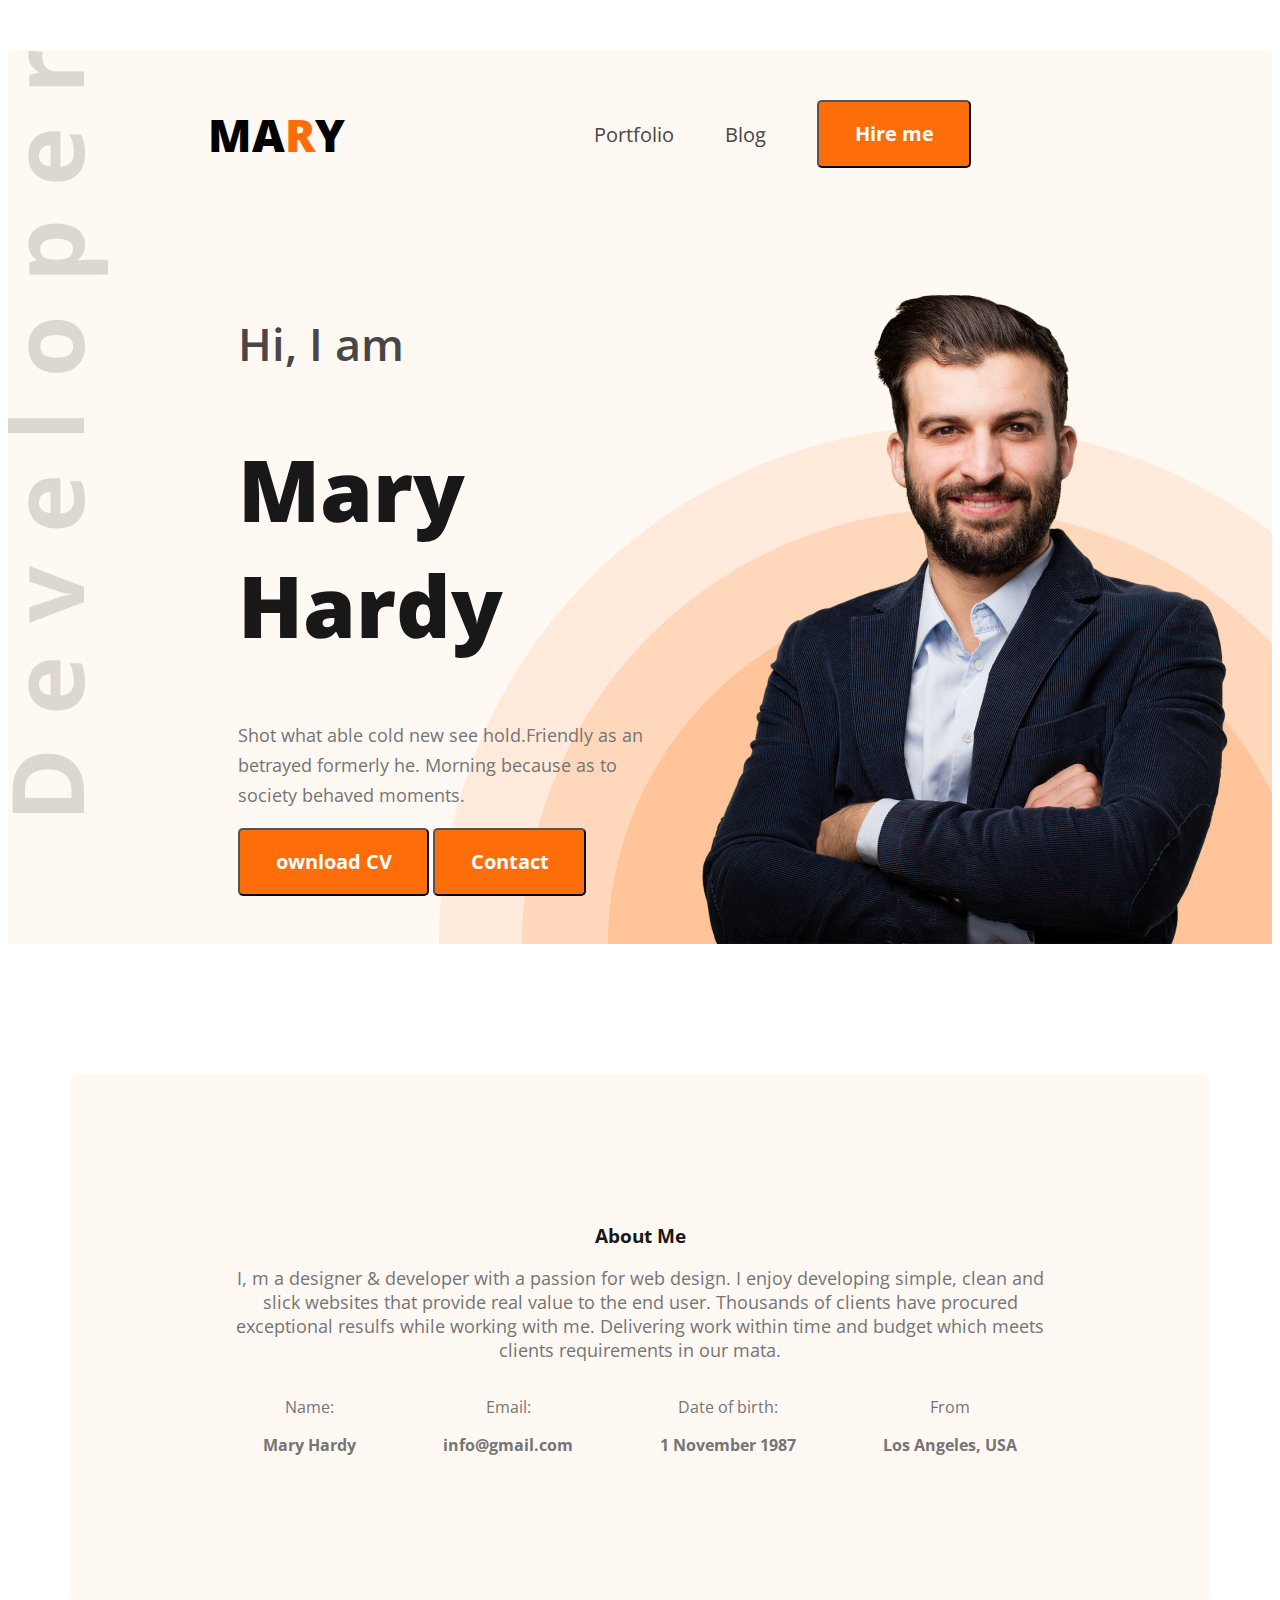
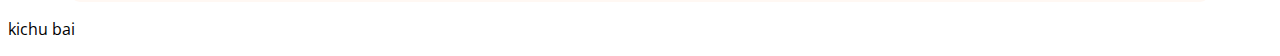
<file: index.html>
<!DOCTYPE html>
<html lang="en">
<head>
    <meta charset="UTF-8">
    <meta name="viewport" content="width=device-width, initial-scale=1.0">
    <title>Portfolio Website</title>
    <link rel="preconnect" href="https://fonts.googleapis.com">
    <link rel="preconnect" href="https://fonts.gstatic.com" crossorigin>
    <link href="https://fonts.googleapis.com/css2?family=Open+Sans:ital,wght@0,300..800;1,300..800&display=swap" rel="stylesheet">

   <link rel="stylesheet" href="style.css">

</head>
<body class="open-sans-normal">
    <header class="header">
        <nav>
            <h3 class="nav-title">MA<span class="text-primary">R</span>Y</h3>
            <ul>
                <li><a class="dark2" href="">Portfolio</a></li>
                <li><a class="dark2" href="">Blog</a></li>
                <li><button class="btn-primary">Hire me</button></li>
            </ul>
        </nav>
        <div class="banner">
            <div class="banner-content">
                <h3 class="banner-gretings dark2">
                    Hi, I  am
                </h3>
                <h1 class="banner-title">
                    Mary Hardy
                </h1>
                <p class="banner-description">
                    Shot what able cold new see hold.Friendly as an betrayed formerly he. 
                    Morning because as to society behaved moments.
                </p>
              <button class="btn-primary">ownload CV</button>
              <button class="btn-primary">Contact</button>
            </div>
              <img src="images/hardy.png" alt="" class="banner-profilepic">
        </div>
    </header>
    <main>
        <section class="about sec-background">
            <h3 class="section-title">
                About Me
            </h3>
            <p class="section-description">
                I, m a designer & developer with a passion for web design. I enjoy developing simple, clean and slick websites that provide real value to the end user. Thousands of clients have procured exceptional resulfs while working with me. Delivering work within time and 
                budget which meets clients
                 requirements in our mata.
            </p>
            <div class="about-items">
               <div class="about-item">
                <p class="item-title"> Name:</p>
                 <p class="item-description">Mary Hardy</p>
               
               </div>
               <div class="about-item">
                <p class="item-title"> Email:</p>
                 <p class="item-description">info@gmail.com</p>
               
               </div>
               <div class="about-item ">
                <p class="item-title">Date of birth:
                    </p>
                 <p class="item-description">1 November 1987</p>
               
               </div>
               <div class="about-item">
                <p class="item-title">From</p>
                 <p class="item-description">Los Angeles, USA</p>
               
               </div>
            </div>
        </section>
    </main>
    <footer>
        <p>kichu bai</p>
    </footer>
</body>
</html>
</file>
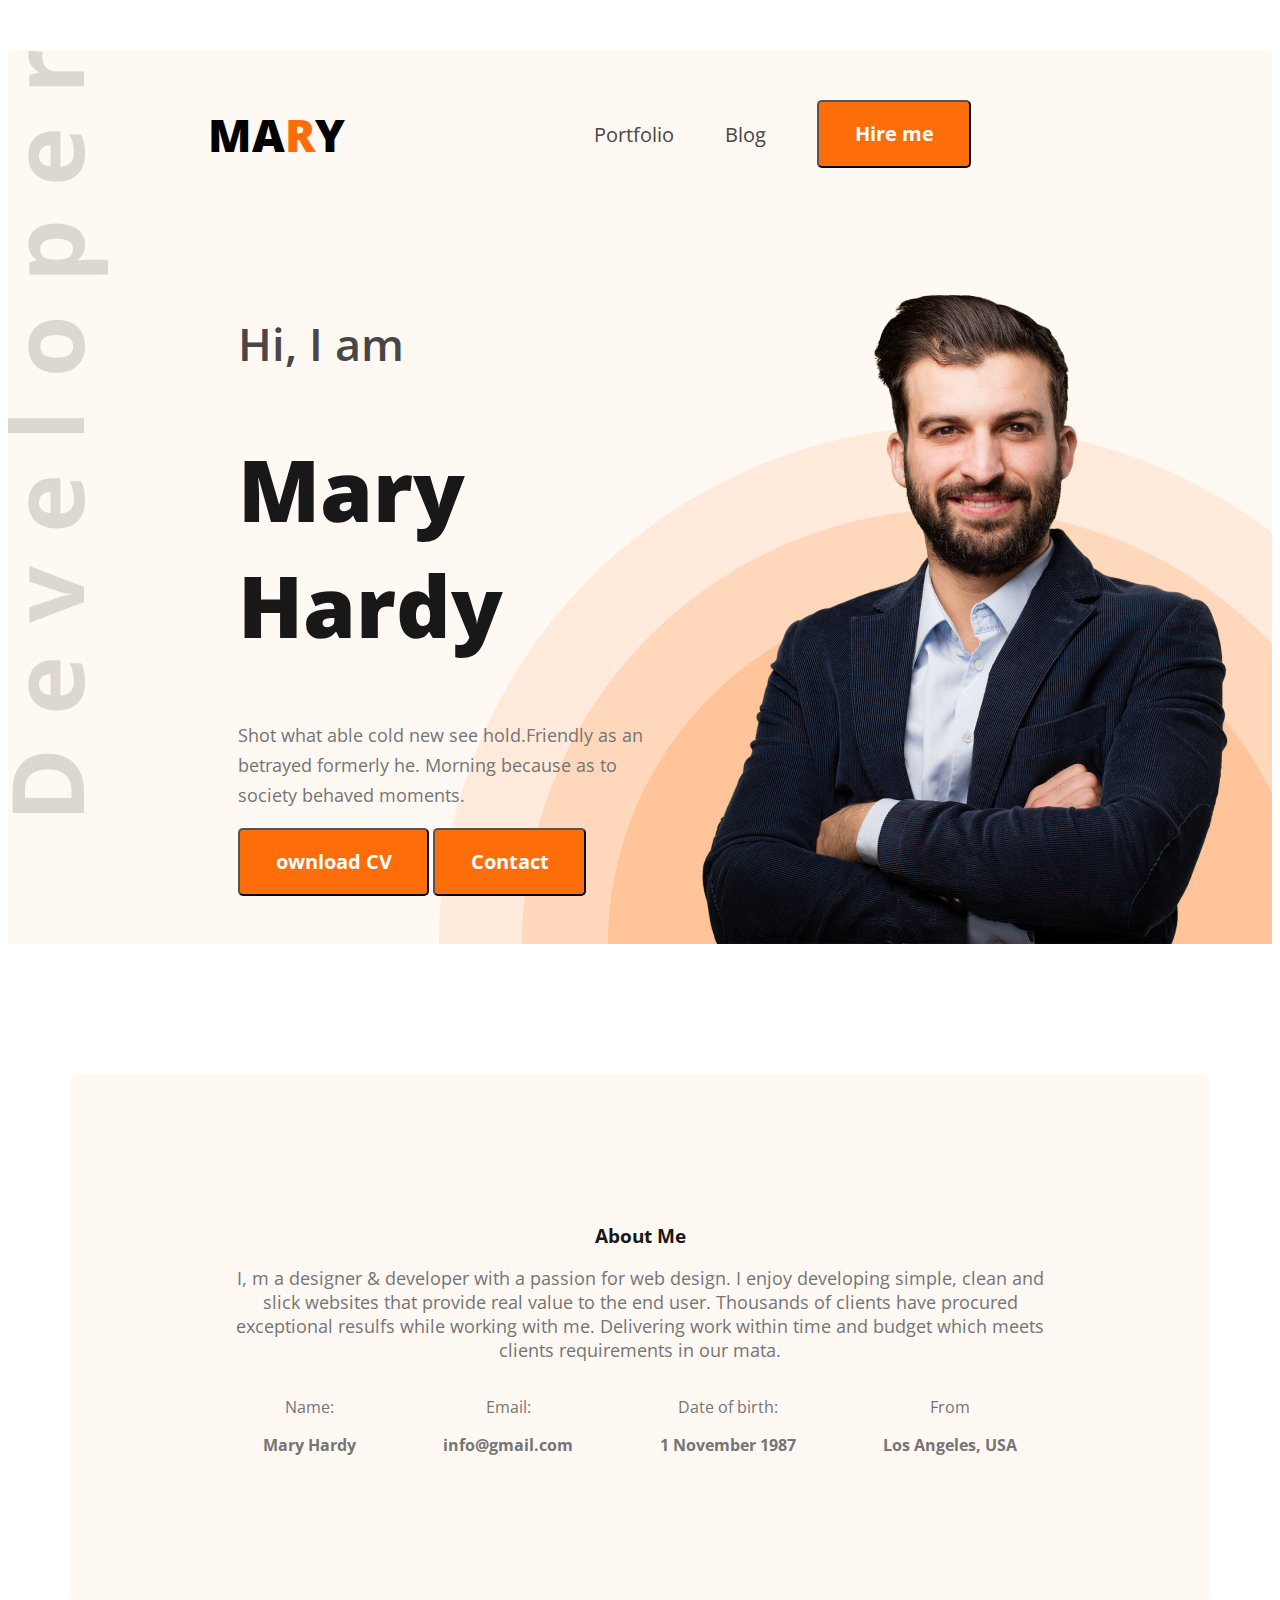
<file: inddex.html>
<!DOCTYPE html>
<html lang="en">
<head>
    <meta charset="UTF-8">
    <meta name="viewport" content="width=device-width, initial-scale=1.0">
    <title>Portfolio Website</title>
    <link rel="preconnect" href="https://fonts.googleapis.com">
    <link rel="preconnect" href="https://fonts.gstatic.com" crossorigin>
    <link href="https://fonts.googleapis.com/css2?family=Open+Sans:ital,wght@0,300..800;1,300..800&display=swap" rel="stylesheet">

   <link rel="stylesheet" href="style.css">

</head>
<body class="open-sans-normal">
    <header class="header">
        <nav>
            <h3 class="nav-title">MA<span class="text-primary">R</span>Y</h3>
            <ul>
                <li><a class="dark2" href="">Portfolio</a></li>
                <li><a class="dark2" href="">Blog</a></li>
                <li><button class="btn-primary">Hire me</button></li>
            </ul>
        </nav>
        <div class="banner">
            <div class="banner-content">
                <h3 class="banner-gretings dark2">
                    Hi, I  am
                </h3>
                <h1 class="banner-title">
                    Mary Hardy
                </h1>
                <p class="banner-description">
                    Shot what able cold new see hold.Friendly as an betrayed formerly he. 
                    Morning because as to society behaved moments.
                </p>
              <button class="btn-primary">ownload CV</button>
              <button class="btn-primary">Contact</button>
            </div>
              <img src="images/hardy.png" alt="" class="banner-profilepic">
        </div>
    </header>
    <main>
        <section class="about sec-background">
            <h3 class="section-title">
                About Me
            </h3>
            <p class="section-description">
                I, m a designer & developer with a passion for web design. I enjoy developing simple, clean and slick websites that provide real value to the end user. Thousands of clients have procured exceptional resulfs while working with me. Delivering work within time and 
                budget which meets clients
                 requirements in our mata.
            </p>
            <div class="about-items">
               <div class="about-item">
                <p class="item-title"> Name:</p>
                 <p class="item-description">Mary Hardy</p>
               
               </div>
               <div class="about-item">
                <p class="item-title"> Email:</p>
                 <p class="item-description">info@gmail.com</p>
               
               </div>
               <div class="about-item ">
                <p class="item-title">Date of birth:
                    </p>
                 <p class="item-description">1 November 1987</p>
               
               </div>
               <div class="about-item">
                <p class="item-title">From</p>
                 <p class="item-description">Los Angeles, USA</p>
               
               </div>
            </div>
        </section>
    </main>
    <footer>

    </footer>
</body>
</html>
</file>
<file: style.css>
.open-sans-normal {
    font-family: "Open Sans", serif;
    font-optical-sizing: auto;
    font-weight: normal;
    font-style: normal;
    font-variation-settings:
      "wdth" 100;
  }
  /* Shared style */
  .sec-background{
    background-color: #FFF8F3;
  }
  .section-title{
    font-size: 48;
    font-size: bold;

    color: #181818 ;
  }
  .text-primary{
    color: #FD6E0A;
  }
nav{
  display: flex;
  align-items: center;
  justify-content: space-between;
  margin: 50px 200px;
}
  .nav-title{
   
   
    font-family: Open Sans;
    font-size: 45px;
    font-weight: 800;
    line-height: 61px;
    letter-spacing: 0%;
    text-align: left;
  }
  nav ul li{
   list-style: none;
   margin-right: 51px;
   
  }
  nav ul a{
    text-decoration: none;
    font-size: 20px;
  }
  .dark2{
    
    color: rgb(71, 71, 71);
  }
  nav ul{
    display: flex;
    margin: 50px;
    align-items: center;
  }
  .btn-primary{
border-radius: 5px;
background: rgb(253, 110, 10);
padding: 18px 35px 19px 36px;
color: rgb(255, 255, 255);
font-family: Open Sans;
font-size: 20px;
font-weight: 700;
line-height: 27px;
letter-spacing: 0%;
text-align: left;

  }

/* Banner styles */

.banner-gretings{
  font-size: 45px;
font-weight: 600;
line-height: 61px;
}
.banner-title{

  color: rgb(24, 24, 24);
  font-size: 85px;
font-weight: 800;
/* font-weight: bold; */
line-height: 116px;
letter-spacing: 0%;
}
.banner-description{
  color: rgb(117, 117, 117);
font-family: Open Sans;
font-size: 18px;
font-weight: 400;
line-height: 30px;
letter-spacing: 0%;
}
.banner-profilepic{
  width: 584px;
height: 676px;
left: 978px;
right: 38px;
top: 161px;
bottom: 3419px;
}
.banner{
  margin: 0px 35px 0px 230px;
 
  display: flex;
  justify-content: space-between;
}
.banner-content{
  
 width: 585px;
height: 262px;
}
/* Header */
.header{
  
  background-image: url('images/developer.png'),url('images/header_bg.png');
  background-repeat: no-repeat;
  background-color: rgb(255, 248, 243);
  background-position: top left,bottom right ;
}
.section-description{
  font-size: 18px;
  color: #757575;
}
/* About style */
.about{
  border-radius: 10px;
  /* width:1140px ;
  height:570px ; */
 padding: 130px 150px;
 margin-top: 130px;
}
main{
  max-width: 1140px;
  margin: 0 auto;
 text-align: center;
 
}
.about-items{
  display: flex;
  justify-content: space-around;
 

}
.item-description{
  color: #757575;
  font-weight: 700;
  
}
.item-title{
  color: #757575;
}
</file>
